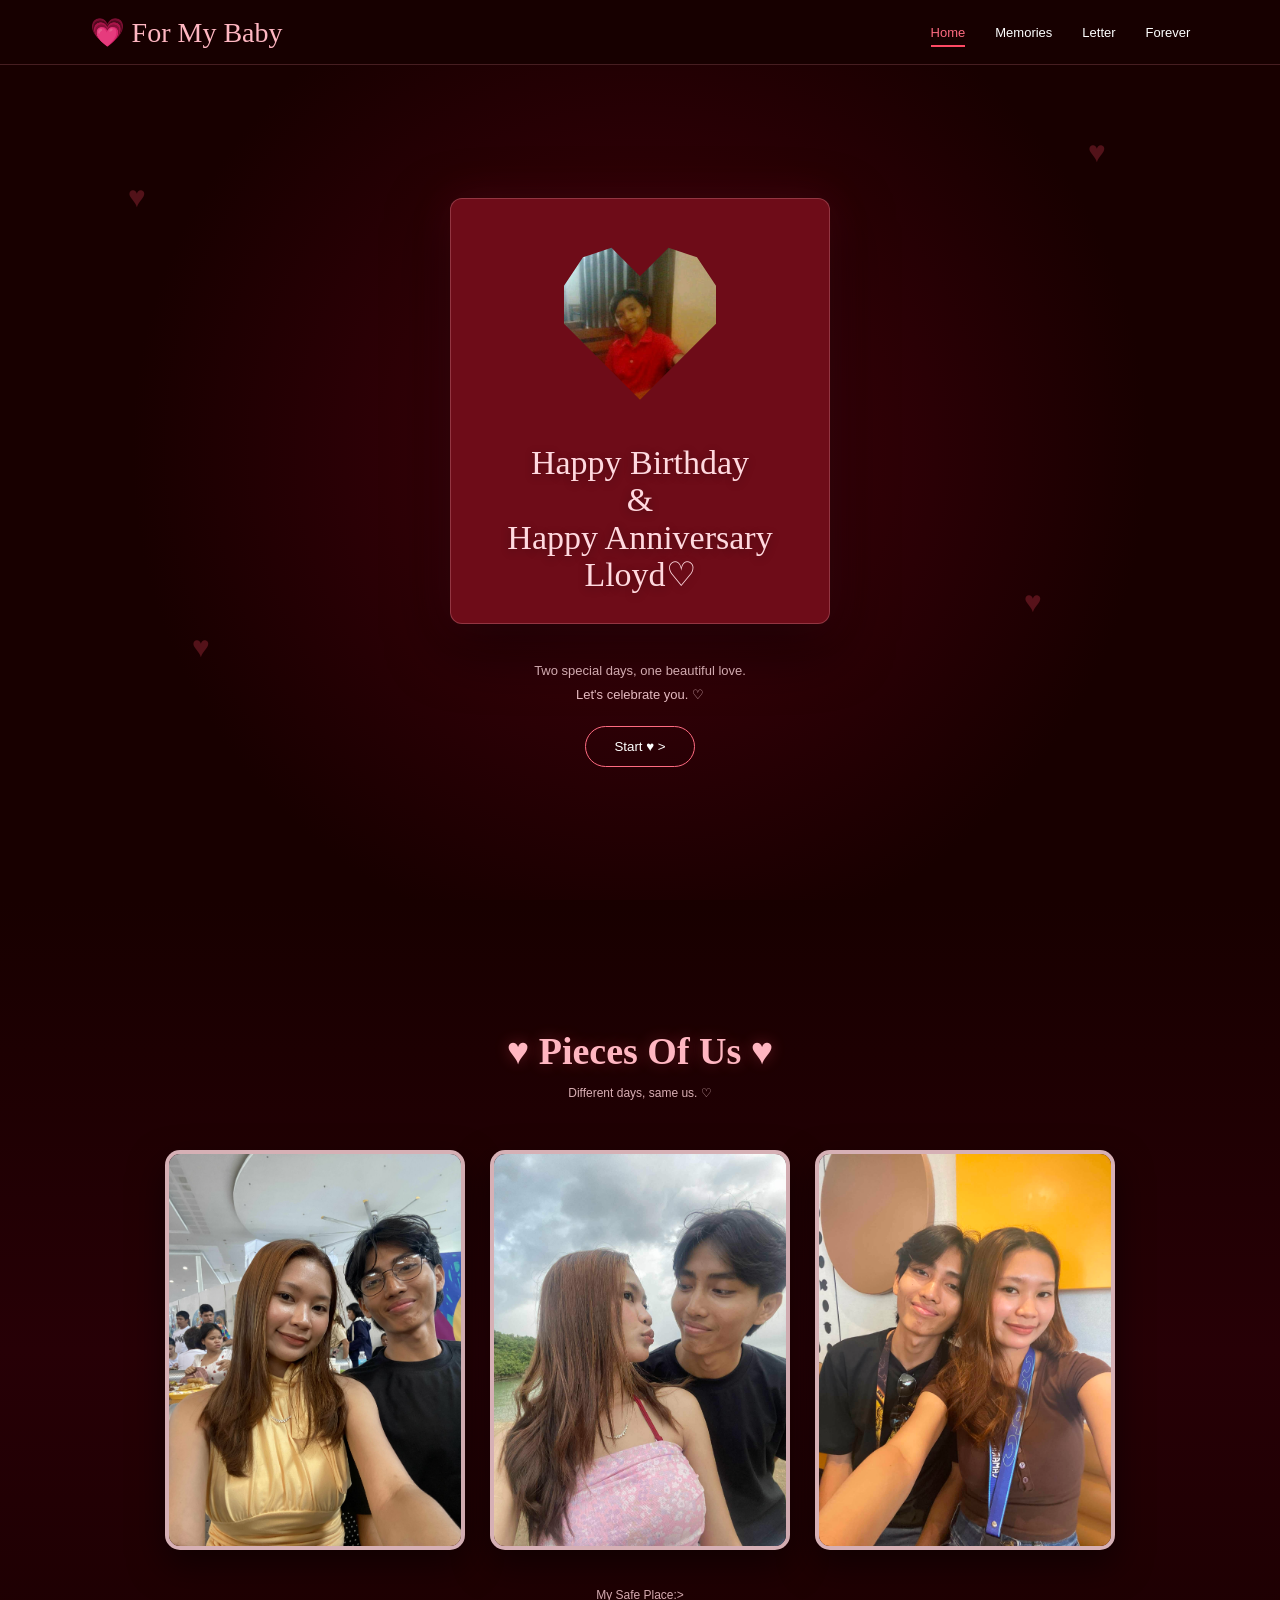
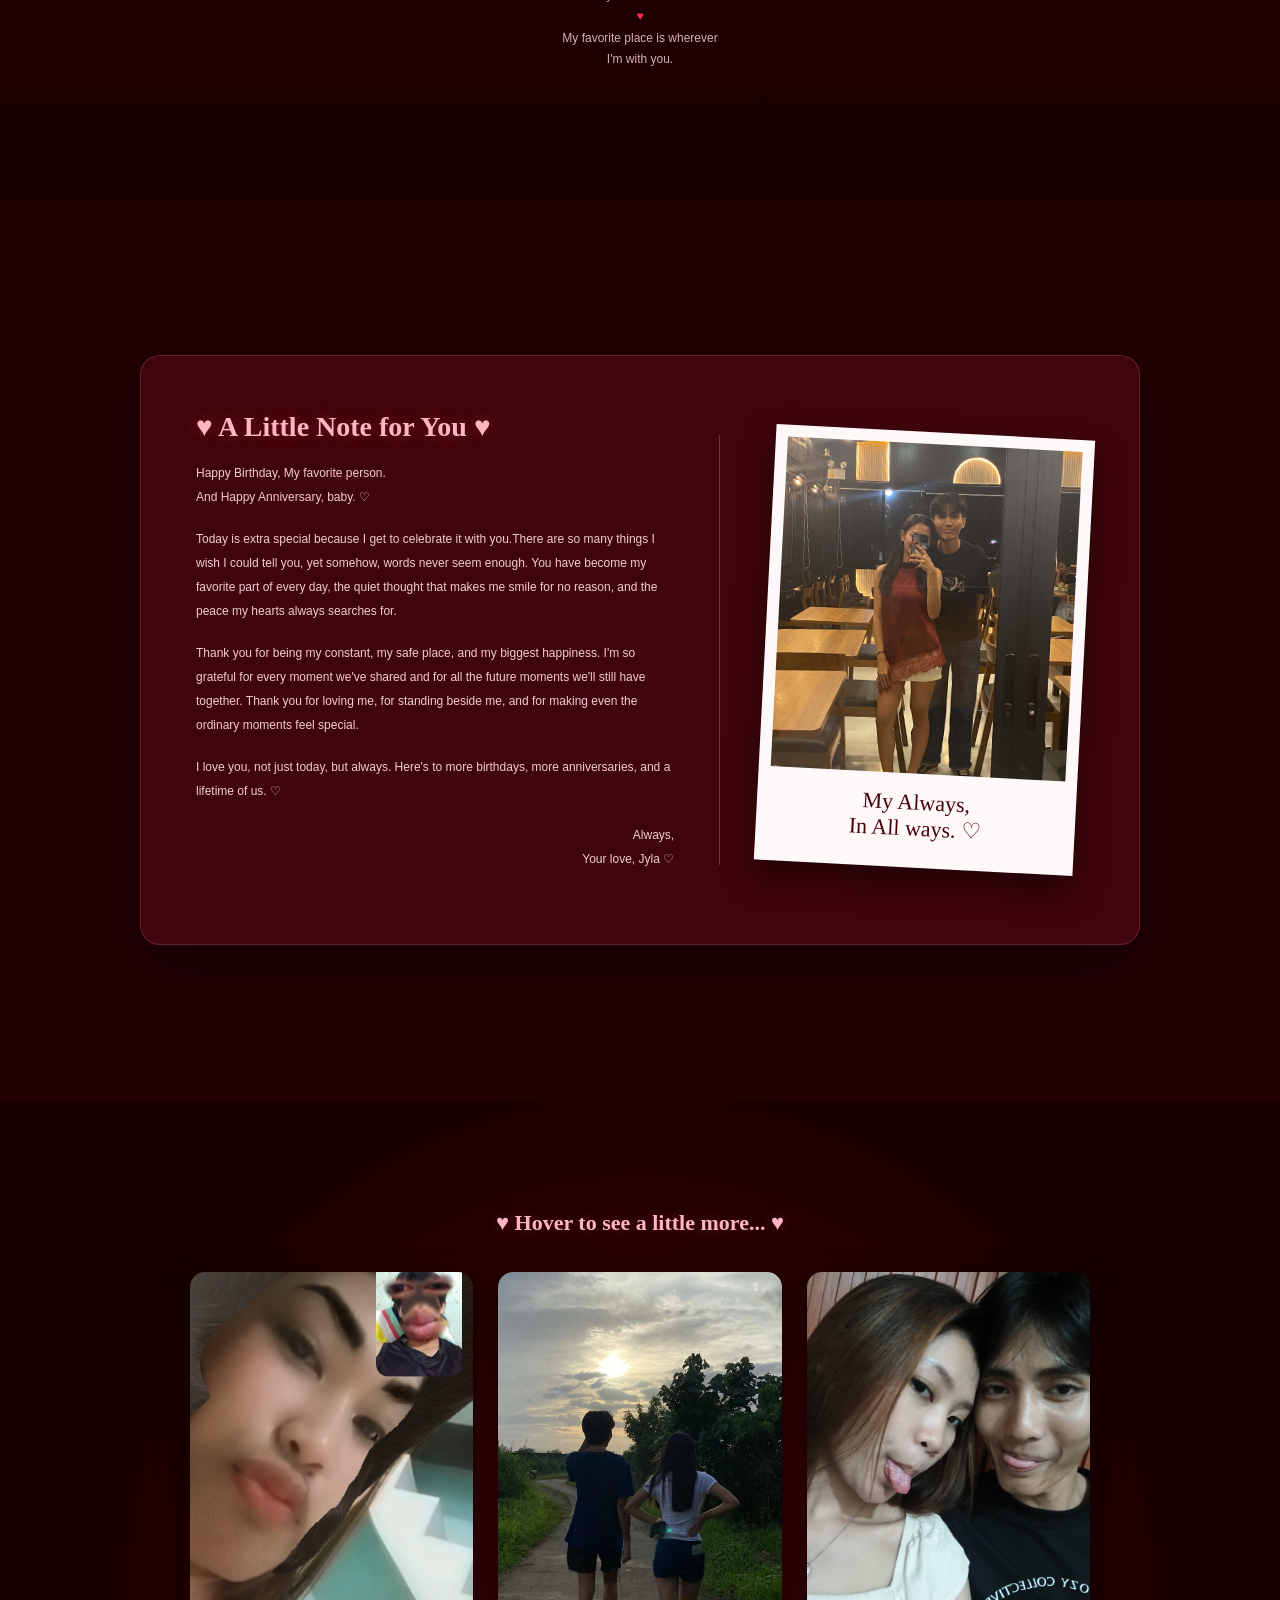
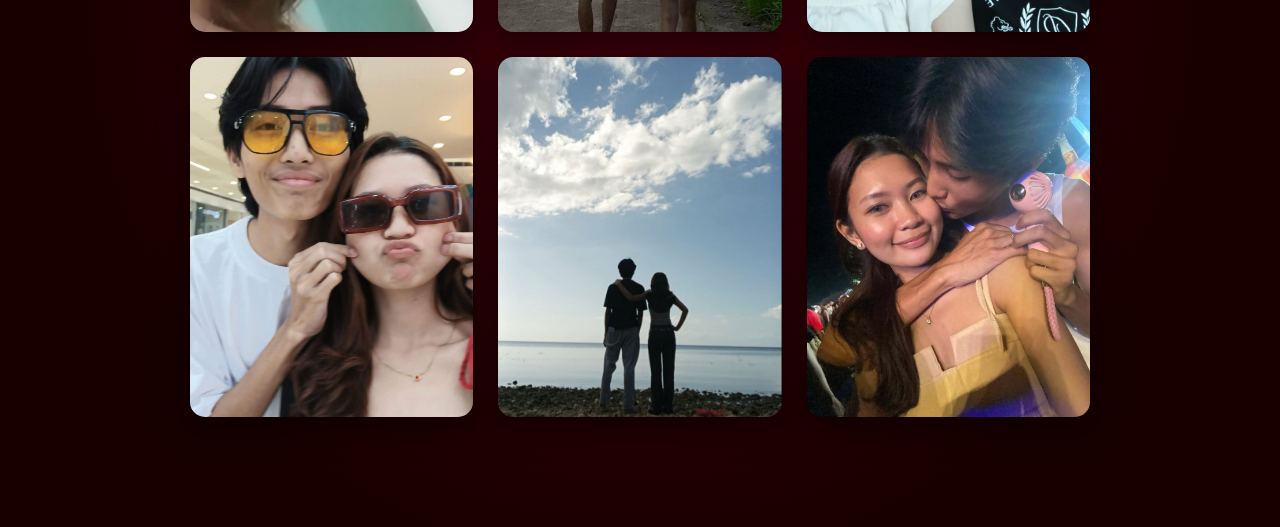
<file: lloyd's birthday/index.html>
<!DOCTYPE html>
<html lang="en">

<head>
    <meta charset="UTF-8">
    <meta name="viewport" content="width=device-width, initial-scale=1.0">

    <title>For You</title>

    
    <link rel="stylesheet" href="mystyle.css">


    <link href="https://fonts.googleapis.com/css2?family=Great+Vibes&family=JetBrains+Mono:wght@300;400&display=swap" rel="stylesheet">
</head>

<body>

  
    <nav>
        <div class="logo">💗 For My Baby</div>

        <div class="menu">
            <a class="active" onclick="scrollToSec('home')">Home</a>
            <a onclick="scrollToSec('memories')">Memories</a>
            <a onclick="scrollToSec('letter')">Letter</a>
            <a onclick="scrollToSec('forever')">Forever</a>
        </div>
    </nav>


    
    <section id="home">

        <div class="hearts-bg">
            <span style="left:10%; top:20%">♥</span>
            <span style="left:85%; top:15%">♥</span>
            <span style="left:15%; top:70%">♥</span>
            <span style="left:80%; top:65%">♥</span>
        </div>

        <div class="envelope-wrap">

            <div class="envelope">

                <div class="envelope-top">

                    <div class="heart-photo">
                        <img
                            src="l6.jpg"
                            alt="Our photo">
                    </div>

                    <div class="ribbon"></div>

                </div>

                <div class="envelope-text">
                    Happy Birthday
                    <br>
                    &
                    <br>
                    Happy Anniversary
                    <br>

                    Lloyd♡
                </div>

            </div>

            <div class="home-caption">

                <p>
                    Two special days, one beautiful love.
                    <br>
                    Let's celebrate you. ♡
                </p>

                <button
                    class="start-btn"
                    onclick="scrollToSec('memories')">
                    Start ♥ &gt;
                </button>

            </div>

        </div>

    </section>


   <!-- =========================
     MEMORIES - 3 PICTURES
========================= -->

<section id="memories">

    <div class="center-col">

        <h2 class="script-title">
            ♥ Pieces Of Us ♥
        </h2>

        <p class="small-sub">
            Different days, same us. ♡
        </p>


        <div class="memories-grid">

            <!-- MEMORY 1 -->
            <div class="memory-card">

                <img
                    src="l2.jpg"
                    alt="My Babyy">

                <div class="memory-caption">
                    My Babyy ♡
                </div>

            </div>


            <!-- MEMORY 2 -->
            <div class="memory-card">

                <img
                    src="l5.jpg"
                    alt="My LOML">

                <div class="memory-caption">
                    My LOML ♡
                </div>

            </div>


            <!-- MEMORY 3 -->
            <div class="memory-card">

                <img
                    src="l1.jpg"
                    alt="My Everything">

                <div class="memory-caption">
                    My Everything ♡
                </div>

            </div>

        </div>


        <p class="small-sub memory-bottom-text">

            My Safe Place:>
            <br>

            <span>♥</span>

            <br>

            My favorite place is wherever
            <br>
            I'm with you.

        </p>

    </div>

</section>

<!-- =========================
         LETTER
    ========================== -->

    <section id="letter">

        <div class="letter-box">


            <!-- LETTER TEXT -->

            <div>

                <h2
                    class="script-title"
                    style="font-size:28px">

                    ♥ A Little Note for You ♥

                </h2>


                <br>


                <p>
                    Happy Birthday, My favorite person.
                    <br>
                    And Happy Anniversary, baby. ♡
                </p>


                <p>
                    Today is extra special because I get
                    to celebrate it with you.There are so many things 
                    I wish I could tell you, yet somehow, words never seem
                    enough. You have become my favorite part of every day,
                    the quiet thought that makes me smile for no reason,
                    and the peace my hearts always searches for.

                </p>


                <p>
                    Thank you for being my constant,
                    my safe place, and my biggest happiness.
                    I'm so grateful for every moment we've
                    shared and for all the future moments
                    we'll still have together. Thank you for loving me,
                    for standing beside me, and for making even the ordinary
                    moments feel special.
            
                </p>


                <p>
                    I love you, not just today, but always.
                    Here's to more birthdays, more
                    anniversaries, and a lifetime of us. ♡
                </p>


                <p
                    style="text-align:right; margin-top:20px">

                    Always,
                    <br>
                    Your love, Jyla ♡

                </p>

            </div>


            <!-- DIVIDER -->

            <div class="divider"></div>


            <!-- POLAROID -->

            <div>

                <div class="polaroid">

                    <img
                        src="l3.jpg"
                        alt="Our Memory">

                    <p class="polaroid-text">

                        My Always,
        
                        <br>
                        In All ways. ♡

                    </p>

                </div>

            </div>

        </div>

    </section>


    <!-- =========================
         FOREVER - 6 PICTURES
    ========================== -->
    <section id="forever">

        <div class="center-col">

            <h2
                class="script-title"
                style="font-size:22px">

                ♥ Hover to see a little more... ♥

            </h2>

            <br>
            <br>


            <div class="forever-grid">


                <!-- PHOTO 1 -->
                <div class="hover-card">

                    <img
                        src="l11.jpg"
                        alt="Our silly moments">

                    <div class="overlay">

                        <div class="icon">
                            ♡
                        </div>

                        <p>
                            Our silly moments
                        </p>

                    </div>

                    <div class="hidden-msg">
                        You make me laugh ♡
                    </div>

                </div>


                <!-- PHOTO 2 -->
                <div class="hover-card">

                    <img
                        src="l8.jpg"
                        alt="You and me">

                    <div class="overlay">

                        <div class="icon">
                            ♡
                        </div>

                        <p>
                            You & Me
                        </p>

                    </div>

                    <div class="hidden-msg">
                        My favorite ♡
                    </div>

                </div>


                <!-- PHOTO 3 -->
                <div class="hover-card">

                    <img
                        src="l9.jpg"
                        alt="Always you">

                    <div class="overlay">

                        <div class="icon">
                            ♡
                        </div>

                        <p>
                            Always you
                        </p>

                    </div>

                    <div class="hidden-msg">
                        I love you more
                    </div>

                </div>


                <!-- PHOTO 4 -->
                <div class="hover-card">

                    <img
                        src="l10.jpg"
                        alt="My home">

                    <div class="overlay">

                        <div class="icon">
                            ♡
                        </div>

                        <p>
                            My home
                        </p>

                    </div>

                    <div class="hidden-msg">
                        You are my safe place
                    </div>

                </div>


                <!-- PHOTO 5 -->
                <div class="hover-card">

                    <img
                        src="l12.jpg"
                        alt="Sunset with you">

                    <div class="overlay">

                        <div class="icon">
                            ♡
                        </div>

                        <p>
                            Sunset with you
                        </p>

                    </div>

                    <div class="hidden-msg">
                        Our sky ♡
                    </div>

                </div>


                <!-- PHOTO 6 -->
                <div class="hover-card">

                    <img
                        src="l7.jpg"
                        alt="Forever us">

                    <div class="overlay">

                        <div class="icon">
                            ♡
                        </div>

                        <p>
                            Forever us
                        </p>

                    </div>

                    <div class="hidden-msg">
                        It's always been you
                    </div>

                </div>


            </div>

        </div>

    </section>


    <!-- =========================
         JAVASCRIPT
    ========================== -->
    <script>

        /* Smooth scrolling */
        function scrollToSec(id) {

            document
                .getElementById(id)
                .scrollIntoView({
                    behavior: "smooth"
                });

        }


        /* =========================
           MEMORY CAROUSEL
        ========================== */

        const memories = [

            "https://picsum.photos/seed/love2/500/500",

            "https://picsum.photos/seed/love3/500/500",

            "https://picsum.photos/seed/love4/500/500",

            "https://picsum.photos/seed/love5/500/500",

            "https://picsum.photos/seed/love6/500/500",

            "https://picsum.photos/seed/love7/500/500"

        ];

        let currentSlide = 1;


        function updateSlider() {

            const mainImg =
                document.getElementById("mainImg");

            const prevImg =
                document.getElementById("prevImg");

            const nextImg =
                document.getElementById("nextImg");


            mainImg.src =
                memories[currentSlide];

            prevImg.src =
                memories[
                    (currentSlide - 1 + memories.length)
                    % memories.length
                ];

            nextImg.src =
                memories[
                    (currentSlide + 1)
                    % memories.length
                ];

        }


        function changeSlide(direction) {

            currentSlide += direction;


            if (currentSlide < 0) {

                currentSlide =
                    memories.length - 1;

            }


            if (currentSlide >= memories.length) {

                currentSlide = 0;

            }


            updateSlider();

        }


    </script>

</body>

</html>
</file>
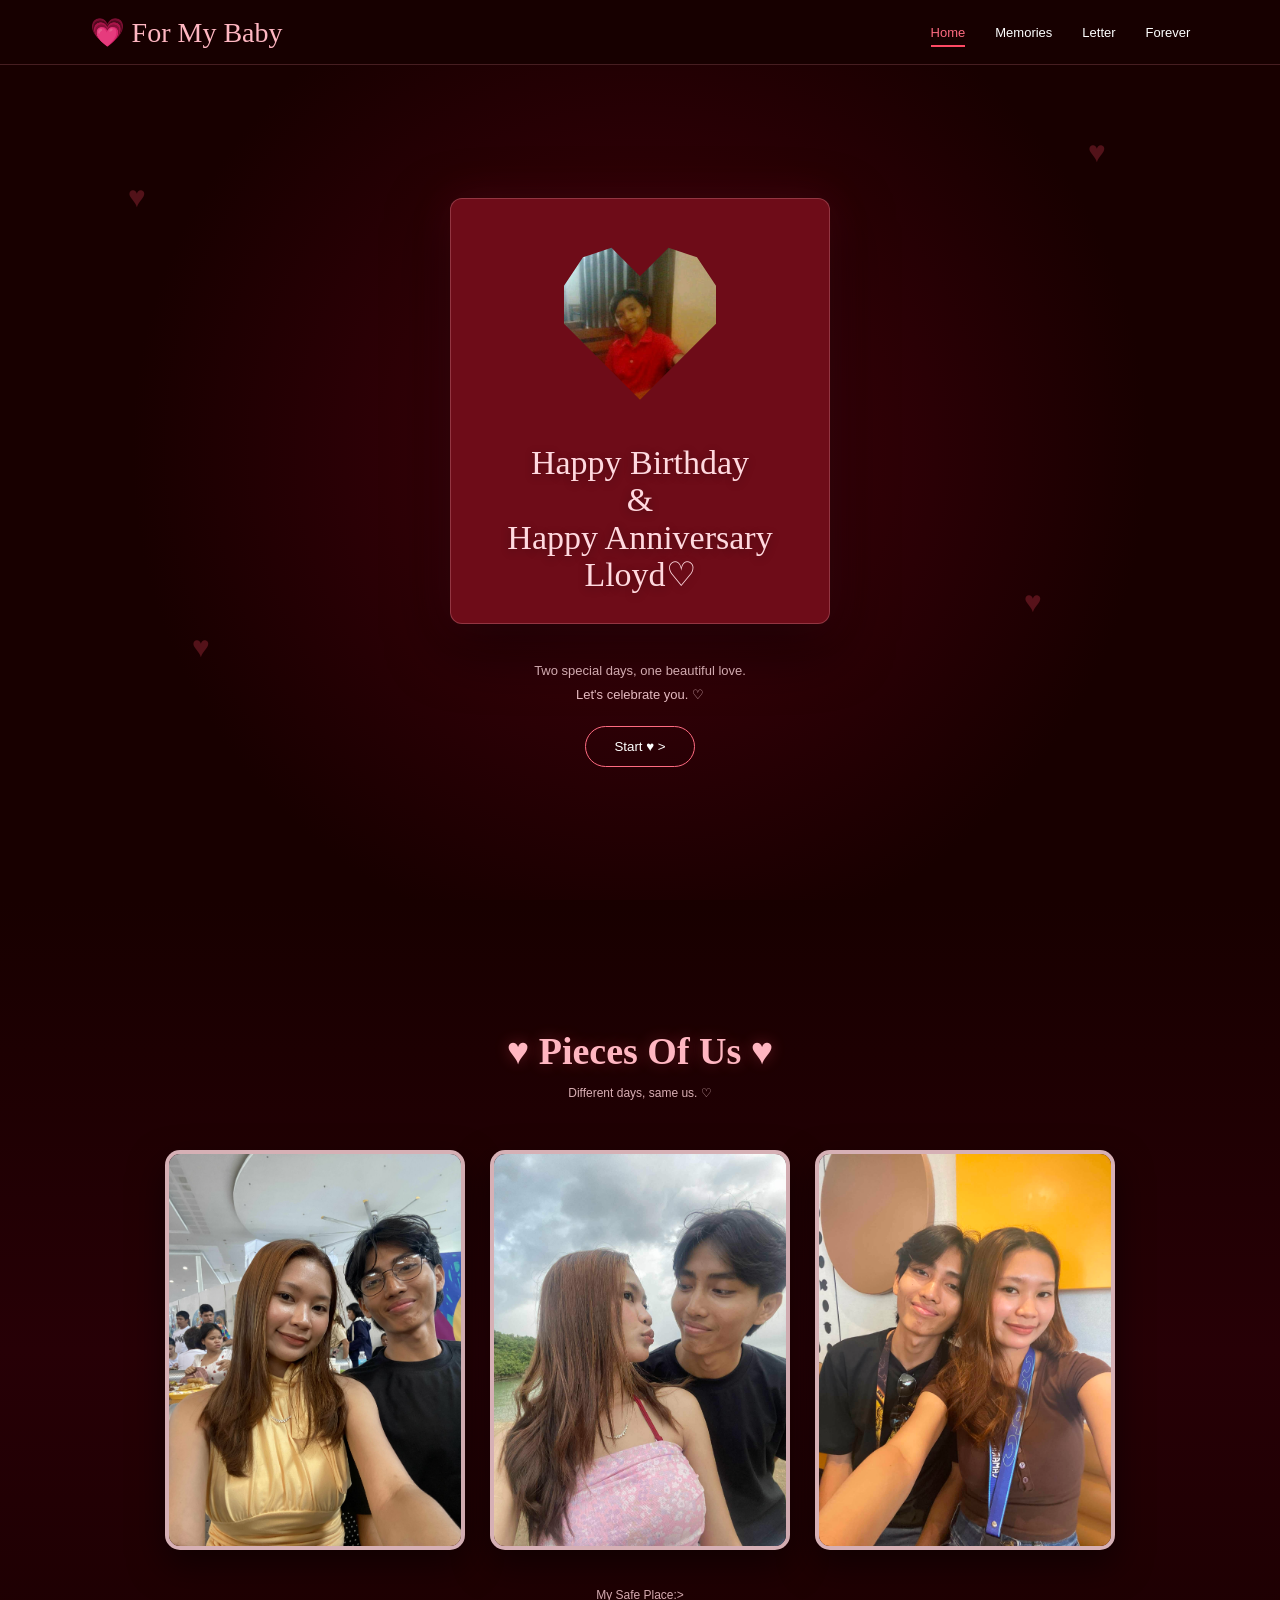
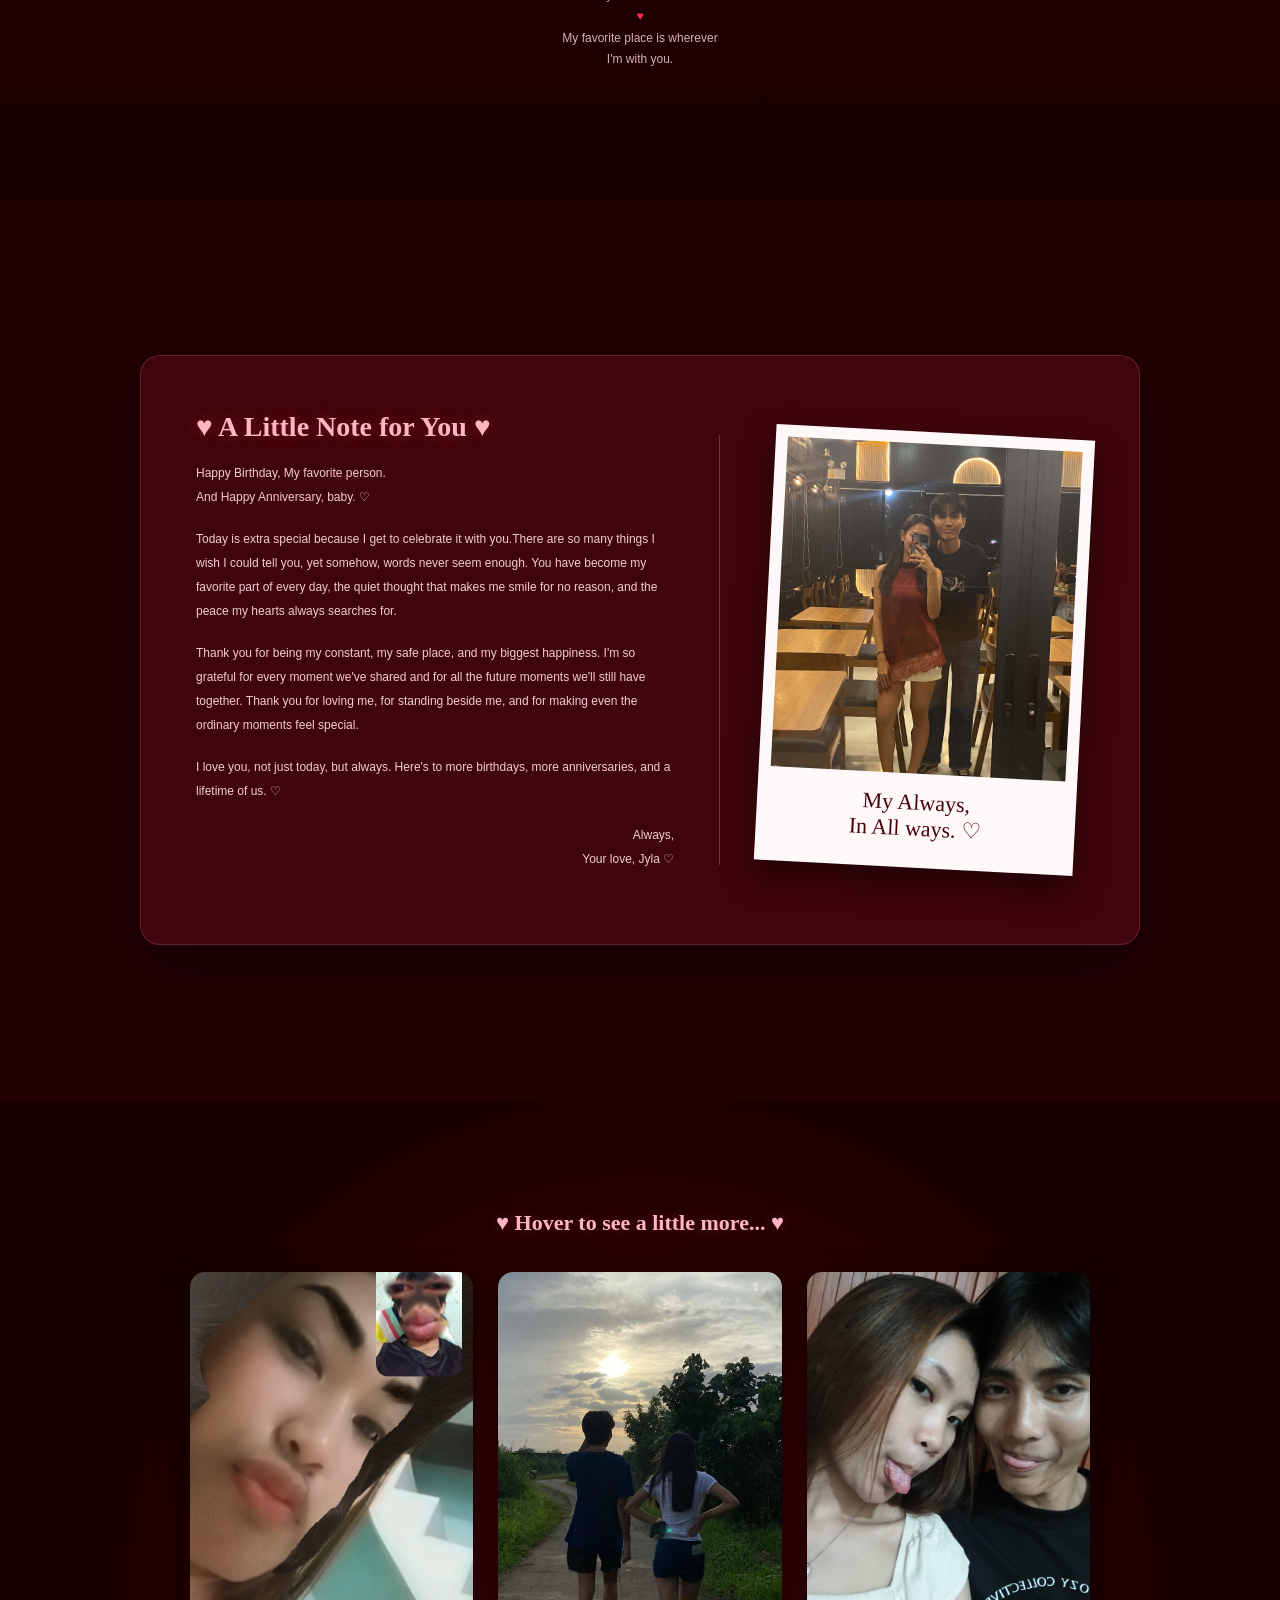
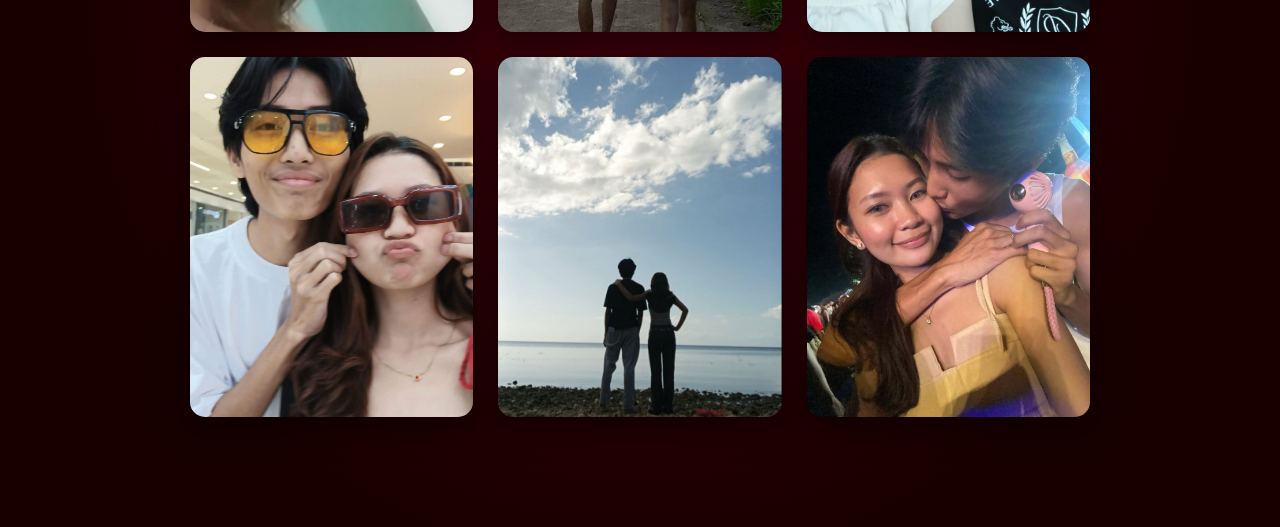
<file: lloyd's birthday/lloyd.html>
<!DOCTYPE html>
<html lang="en">

<head>
    <meta charset="UTF-8">
    <meta name="viewport" content="width=device-width, initial-scale=1.0">

    <title>For You</title>

    
    <link rel="stylesheet" href="mystyle.css">


    <link href="https://fonts.googleapis.com/css2?family=Great+Vibes&family=JetBrains+Mono:wght@300;400&display=swap" rel="stylesheet">
</head>

<body>

  
    <nav>
        <div class="logo">💗 For My Baby</div>

        <div class="menu">
            <a class="active" onclick="scrollToSec('home')">Home</a>
            <a onclick="scrollToSec('memories')">Memories</a>
            <a onclick="scrollToSec('letter')">Letter</a>
            <a onclick="scrollToSec('forever')">Forever</a>
        </div>
    </nav>


    
    <section id="home">

        <div class="hearts-bg">
            <span style="left:10%; top:20%">♥</span>
            <span style="left:85%; top:15%">♥</span>
            <span style="left:15%; top:70%">♥</span>
            <span style="left:80%; top:65%">♥</span>
        </div>

        <div class="envelope-wrap">

            <div class="envelope">

                <div class="envelope-top">

                    <div class="heart-photo">
                        <img
                            src="l6.jpg"
                            alt="Our photo">
                    </div>

                    <div class="ribbon"></div>

                </div>

                <div class="envelope-text">
                    Happy Birthday
                    <br>
                    &
                    <br>
                    Happy Anniversary
                    <br>

                    Lloyd♡
                </div>

            </div>

            <div class="home-caption">

                <p>
                    Two special days, one beautiful love.
                    <br>
                    Let's celebrate you. ♡
                </p>

                <button
                    class="start-btn"
                    onclick="scrollToSec('memories')">
                    Start ♥ &gt;
                </button>

            </div>

        </div>

    </section>


   <!-- =========================
     MEMORIES - 3 PICTURES
========================= -->

<section id="memories">

    <div class="center-col">

        <h2 class="script-title">
            ♥ Pieces Of Us ♥
        </h2>

        <p class="small-sub">
            Different days, same us. ♡
        </p>


        <div class="memories-grid">

            <!-- MEMORY 1 -->
            <div class="memory-card">

                <img
                    src="l2.jpg"
                    alt="My Babyy">

                <div class="memory-caption">
                    My Babyy ♡
                </div>

            </div>


            <!-- MEMORY 2 -->
            <div class="memory-card">

                <img
                    src="l5.jpg"
                    alt="My LOML">

                <div class="memory-caption">
                    My LOML ♡
                </div>

            </div>


            <!-- MEMORY 3 -->
            <div class="memory-card">

                <img
                    src="l1.jpg"
                    alt="My Everything">

                <div class="memory-caption">
                    My Everything ♡
                </div>

            </div>

        </div>


        <p class="small-sub memory-bottom-text">

            My Safe Place:>
            <br>

            <span>♥</span>

            <br>

            My favorite place is wherever
            <br>
            I'm with you.

        </p>

    </div>

</section>

<!-- =========================
         LETTER
    ========================== -->

    <section id="letter">

        <div class="letter-box">


            <!-- LETTER TEXT -->

            <div>

                <h2
                    class="script-title"
                    style="font-size:28px">

                    ♥ A Little Note for You ♥

                </h2>


                <br>


                <p>
                    Happy Birthday, My favorite person.
                    <br>
                    And Happy Anniversary, baby. ♡
                </p>


                <p>
                    Today is extra special because I get
                    to celebrate it with you.There are so many things 
                    I wish I could tell you, yet somehow, words never seem
                    enough. You have become my favorite part of every day,
                    the quiet thought that makes me smile for no reason,
                    and the peace my hearts always searches for.

                </p>


                <p>
                    Thank you for being my constant,
                    my safe place, and my biggest happiness.
                    I'm so grateful for every moment we've
                    shared and for all the future moments
                    we'll still have together. Thank you for loving me,
                    for standing beside me, and for making even the ordinary
                    moments feel special.
            
                </p>


                <p>
                    I love you, not just today, but always.
                    Here's to more birthdays, more
                    anniversaries, and a lifetime of us. ♡
                </p>


                <p
                    style="text-align:right; margin-top:20px">

                    Always,
                    <br>
                    Your love, Jyla ♡

                </p>

            </div>


            <!-- DIVIDER -->

            <div class="divider"></div>


            <!-- POLAROID -->

            <div>

                <div class="polaroid">

                    <img
                        src="l3.jpg"
                        alt="Our Memory">

                    <p class="polaroid-text">

                        My Always,
        
                        <br>
                        In All ways. ♡

                    </p>

                </div>

            </div>

        </div>

    </section>


    <!-- =========================
         FOREVER - 6 PICTURES
    ========================== -->
    <section id="forever">

        <div class="center-col">

            <h2
                class="script-title"
                style="font-size:22px">

                ♥ Hover to see a little more... ♥

            </h2>

            <br>
            <br>


            <div class="forever-grid">


                <!-- PHOTO 1 -->
                <div class="hover-card">

                    <img
                        src="l11.jpg"
                        alt="Our silly moments">

                    <div class="overlay">

                        <div class="icon">
                            ♡
                        </div>

                        <p>
                            Our silly moments
                        </p>

                    </div>

                    <div class="hidden-msg">
                        You make me laugh ♡
                    </div>

                </div>


                <!-- PHOTO 2 -->
                <div class="hover-card">

                    <img
                        src="l8.jpg"
                        alt="You and me">

                    <div class="overlay">

                        <div class="icon">
                            ♡
                        </div>

                        <p>
                            You & Me
                        </p>

                    </div>

                    <div class="hidden-msg">
                        My favorite ♡
                    </div>

                </div>


                <!-- PHOTO 3 -->
                <div class="hover-card">

                    <img
                        src="l9.jpg"
                        alt="Always you">

                    <div class="overlay">

                        <div class="icon">
                            ♡
                        </div>

                        <p>
                            Always you
                        </p>

                    </div>

                    <div class="hidden-msg">
                        I love you more
                    </div>

                </div>


                <!-- PHOTO 4 -->
                <div class="hover-card">

                    <img
                        src="l10.jpg"
                        alt="My home">

                    <div class="overlay">

                        <div class="icon">
                            ♡
                        </div>

                        <p>
                            My home
                        </p>

                    </div>

                    <div class="hidden-msg">
                        You are my safe place
                    </div>

                </div>


                <!-- PHOTO 5 -->
                <div class="hover-card">

                    <img
                        src="l12.jpg"
                        alt="Sunset with you">

                    <div class="overlay">

                        <div class="icon">
                            ♡
                        </div>

                        <p>
                            Sunset with you
                        </p>

                    </div>

                    <div class="hidden-msg">
                        Our sky ♡
                    </div>

                </div>


                <!-- PHOTO 6 -->
                <div class="hover-card">

                    <img
                        src="l7.jpg"
                        alt="Forever us">

                    <div class="overlay">

                        <div class="icon">
                            ♡
                        </div>

                        <p>
                            Forever us
                        </p>

                    </div>

                    <div class="hidden-msg">
                        It's always been you
                    </div>

                </div>


            </div>

        </div>

    </section>


    <!-- =========================
         JAVASCRIPT
    ========================== -->
    <script>

        /* Smooth scrolling */
        function scrollToSec(id) {

            document
                .getElementById(id)
                .scrollIntoView({
                    behavior: "smooth"
                });

        }


        /* =========================
           MEMORY CAROUSEL
        ========================== */

        const memories = [

            "https://picsum.photos/seed/love2/500/500",

            "https://picsum.photos/seed/love3/500/500",

            "https://picsum.photos/seed/love4/500/500",

            "https://picsum.photos/seed/love5/500/500",

            "https://picsum.photos/seed/love6/500/500",

            "https://picsum.photos/seed/love7/500/500"

        ];

        let currentSlide = 1;


        function updateSlider() {

            const mainImg =
                document.getElementById("mainImg");

            const prevImg =
                document.getElementById("prevImg");

            const nextImg =
                document.getElementById("nextImg");


            mainImg.src =
                memories[currentSlide];

            prevImg.src =
                memories[
                    (currentSlide - 1 + memories.length)
                    % memories.length
                ];

            nextImg.src =
                memories[
                    (currentSlide + 1)
                    % memories.length
                ];

        }


        function changeSlide(direction) {

            currentSlide += direction;


            if (currentSlide < 0) {

                currentSlide =
                    memories.length - 1;

            }


            if (currentSlide >= memories.length) {

                currentSlide = 0;

            }


            updateSlider();

        }


    </script>

</body>

</html>
</file>
<file: lloyd's birthday/mystyle.css>
* {
    margin: 0;
    padding: 0;
    box-sizing: border-box;
    scroll-behavior: smooth;
}

body {
    font-family: Georgia, "Times New Roman", serif;
    background: #180000;
    color: white;
    overflow-x: hidden;
}

section {
    width: 100%;
    min-height: 100vh;
}


/* =========================
   NAVIGATION
========================= */

nav {
    position: fixed;
    top: 0;
    left: 0;
    width: 100%;
    height: 65px;

    display: flex;
    align-items: center;
    justify-content: space-between;

    padding: 0 7%;

    background: rgba(24, 0, 0, 0.95);
    border-bottom: 1px solid rgba(255, 150, 165, 0.2);

    z-index: 1000;
}

.logo {
    font-family: cursive;
    font-size: 28px;
    color: #ffb6c1;
}

.menu {
    display: flex;
    gap: 30px;
}

.menu a {
    position: relative;

    color: #ffffff;
    text-decoration: none;

    font-family: Arial, sans-serif;
    font-size: 13px;

    cursor: pointer;
    transition: 0.3s ease;
}

.menu a:hover,
.menu a.active {
    color: #ff6b81;
}

.menu a::after {
    content: "";

    position: absolute;
    left: 0;
    bottom: -7px;

    width: 0;
    height: 2px;

    background: #ff4964;

    transition: 0.3s ease;
}

.menu a:hover::after,
.menu a.active::after {
    width: 100%;
}


/* =========================
   HOME
========================= */

#home {
    position: relative;

    display: flex;
    justify-content: center;
    align-items: center;

    text-align: center;

    padding-top: 65px;

    background:
        radial-gradient(
            circle at center,
            #43000c 0%,
            #180000 65%
        );

    overflow: hidden;
}

.envelope-wrap {
    position: relative;
    z-index: 5;

    display: flex;
    flex-direction: column;
    align-items: center;
}


/* =========================
   ENVELOPE
========================= */

.envelope {
    width: 380px;
    min-height: 360px;

    position: relative;

    background: #6e0c18;

    border-radius: 12px;

    padding: 30px;

    border: 1px solid rgba(255, 180, 190, 0.25);

    box-shadow:
        0 20px 60px rgba(0, 0, 0, 0.6),
        0 0 40px rgba(255, 46, 74, 0.15);
}

.envelope-top {
    position: relative;

    display: flex;
    justify-content: center;
}


/* =========================
   HEART PHOTO
========================= */

.heart-photo {
    width: 190px;
    height: 190px;

    overflow: hidden;

    position: relative;

    clip-path: polygon(
        50% 90%,
        10% 50%,
        10% 30%,
        20% 15%,
        35% 10%,
        50% 25%,
        65% 10%,
        80% 15%,
        90% 30%,
        90% 50%
    );

    filter:
        drop-shadow(
            0 8px 12px rgba(0, 0, 0, 0.5)
        );
}

.heart-photo img {
    width: 100%;
    height: 100%;

    object-fit: cover;

    transition: 0.5s ease;
}

.heart-photo:hover img {
    transform: scale(1.1);
}


/* =========================
   RIBBON
========================= */

.ribbon {
    position: absolute;

    width: 30px;
    height: 230px;

    left: 50%;
    top: -20px;

    transform: translateX(-50%);

    background: rgba(255, 180, 190, 0.18);

    z-index: -1;
}


/* =========================
   ENVELOPE TEXT
========================= */

.envelope-text {
    margin-top: 25px;

    font-family: cursive;
    font-size: 34px;

    line-height: 1.1;

    color: #ffd9df;

    text-shadow:
        0 2px 10px rgba(0, 0, 0, 0.3);
}


/* =========================
   HOME CAPTION
========================= */

.home-caption {
    margin-top: 35px;
}

.home-caption p {
    color: #eabec4;

    font-family: Arial, sans-serif;
    font-size: 13px;

    line-height: 1.8;
}


/* =========================
   START BUTTON
========================= */

.start-btn {
    margin-top: 20px;

    padding: 12px 28px;

    border: 1px solid #ff6b81;
    border-radius: 30px;

    background: transparent;

    color: white;

    font-family: Arial, sans-serif;

    cursor: pointer;

    transition: 0.4s ease;
}

.start-btn:hover {
    background: #ff4964;

    transform: translateY(-3px);

    box-shadow:
        0 8px 25px rgba(255, 46, 74, 0.35);
}


/* =========================
   FLOATING HEARTS
========================= */

.hearts-bg span {
    position: absolute;

    color: rgba(255, 72, 100, 0.25);

    font-size: 30px;

    animation:
        floatHeart 5s ease-in-out infinite;
}

.hearts-bg span:nth-child(2) {
    animation-delay: 1s;
}

.hearts-bg span:nth-child(3) {
    animation-delay: 2s;
}

.hearts-bg span:nth-child(4) {
    animation-delay: 3s;
}

@keyframes floatHeart {

    0%,
    100% {
        transform:
            translateY(0)
            rotate(0deg);

        opacity: 0.3;
    }

    50% {
        transform:
            translateY(-30px)
            rotate(10deg);

        opacity: 0.8;
    }
}


/* =========================
   CENTER
========================= */

.center-col {
    width: 100%;
    max-width: 1100px;

    margin: auto;

    text-align: center;
}


/* =========================
   MEMORIES
========================= */

#memories {
    display: flex;

    justify-content: center;
    align-items: center;

    padding: 100px 30px;

    background:
        linear-gradient(
            180deg,
            #180000,
            #270006,
            #180000
        );
}

.script-title {
    font-family: cursive;

    color: #ffb6c1;

    font-size: 38px;

    text-shadow:
        0 0 15px rgba(255, 72, 100, 0.3);
}

.small-sub {
    color: #d9aeb4;

    font-family: Arial, sans-serif;

    font-size: 12px;

    line-height: 1.8;

    margin-top: 10px;
}


/* =========================
   MEMORIES - 3 PICTURES
========================= */

.memories-grid {
    width: 100%;
    max-width: 950px;
    margin: 45px auto 0;

    display: grid;
    grid-template-columns: repeat(3, 1fr);
    gap: 25px;
}

.memory-card {
    position: relative;
    height: 400px;
    overflow: hidden;

    border-radius: 15px;
    background: #300006;
    border: 4px solid rgba(255, 220, 225, 0.8);

    box-shadow: 0 15px 35px rgba(0, 0, 0, 0.5);

    cursor: pointer;
    transition: 0.4s ease;
}

.memory-card img {
    width: 100%;
    height: 100%;
    object-fit: cover;
    display: block;

    transition: 0.6s ease;
}

.memory-card:hover img {
    transform: scale(1.08);
}

.memory-card:hover {
    transform: translateY(-8px);
    box-shadow: 0 20px 45px rgba(255, 46, 74, 0.25);
}

.memory-caption {
    position: absolute;
    bottom: 0;
    left: 0;

    width: 100%;
    padding: 20px;

    color: white;
    font-family: cursive;
    font-size: 20px;
    text-align: center;

    background: rgba(24, 0, 0, 0.75);

    opacity: 0;
    transition: 0.4s ease;
}

.memory-card:hover .memory-caption {
    opacity: 1;
}

.memory-bottom-text {
    margin-top: 35px;
}

.memory-bottom-text span {
    color: #ff2e4a;
}


/* =========================
   LETTER
========================= */

#letter {
    display: flex;

    justify-content: center;
    align-items: center;

    padding: 100px 30px;

    background: #210004;
}

.letter-box {
    width: 100%;
    max-width: 1000px;

    display: grid;

    grid-template-columns:
        1.2fr
        1px
        0.8fr;

    gap: 45px;

    align-items: center;

    padding: 55px;

    border-radius: 20px;

    background: rgba(82, 7, 18, 0.65);

    border: 1px solid
        rgba(255, 150, 165, 0.2);

    box-shadow:
        0 20px 60px rgba(0, 0, 0, 0.4);
}

.letter-box p {
    color: #f1cdd2;

    font-family: Arial, sans-serif;

    font-size: 12px;

    line-height: 2;

    margin-bottom: 18px;
}


/* DIVIDER */

.divider {
    width: 1px;
    height: 90%;

    background:
        rgba(255, 180, 190, 0.25);
}


/* =========================
   POLAROID
========================= */

.polaroid {
    background: #fff8f8;

    padding:
        12px
        12px
        25px;

    transform: rotate(3deg);

    box-shadow:
        0 15px 30px rgba(0, 0, 0, 0.5);

    transition: 0.4s ease;
}

.polaroid:hover {
    transform:
        rotate(0deg)
        scale(1.04);
}

.polaroid img {
    width: 100%;
    height: 330px;

    object-fit: cover;
}

.polaroid-text {
    color: #450008 !important;

    font-family: cursive !important;

    font-size: 22px !important;

    line-height: 1.2 !important;

    text-align: center;

    margin:
        12px 0 0 !important;
}


/* =========================
   FOREVER
========================= */

#forever {
    min-height: 100vh;

    padding: 110px 30px;

    display: flex;

    justify-content: center;
    align-items: center;

    background:
        radial-gradient(
            circle at center,
            #40000c,
            #180000 70%
        );
}


/* =========================
   6 PHOTO GRID
========================= */

.forever-grid {
    width: 100%;
    max-width: 900px;

    margin: 0 auto;

    display: grid;

    grid-template-columns:
        repeat(3, 1fr);

    gap: 25px;
}


/* =========================
   PHOTO CARD
========================= */

.hover-card {
    position: relative;

    height: 360px;

    overflow: hidden;

    border-radius: 15px;

    background: #300006;

    cursor: pointer;

    box-shadow:
        0 10px 30px rgba(0, 0, 0, 0.5);

    transition:
        transform 0.4s ease,
        box-shadow 0.4s ease;
}

.hover-card img {
    width: 100%;
    height: 100%;

    object-fit: cover;

    display: block;

    transition:
        transform 0.6s ease;
}


/* IMAGE ZOOM */

.hover-card:hover img {
    transform: scale(1.12);
}


/* =========================
   HOVER OVERLAY
========================= */

.hover-card .overlay {
    position: absolute;

    inset: 0;

    display: flex;

    flex-direction: column;

    justify-content: center;
    align-items: center;

    background:
        rgba(24, 0, 0, 0.65);

    opacity: 0;

    transition:
        opacity 0.4s ease;
}

.hover-card:hover .overlay {
    opacity: 1;
}


/* HEART ICON */

.icon {
    font-size: 45px;

    color: #ff91a4;

    margin-bottom: 10px;

    transform:
        translateY(20px);

    transition:
        0.4s ease;
}

.hover-card:hover .icon {
    transform:
        translateY(0);
}


/* OVERLAY TEXT */

.overlay p {
    color: white;

    font-family: Arial, sans-serif;

    font-size: 13px;

    letter-spacing: 1px;

    transform:
        translateY(20px);

    transition:
        0.4s ease;
}

.hover-card:hover .overlay p {
    transform:
        translateY(0);
}


/* =========================
   HIDDEN MESSAGE
========================= */

.hidden-msg {
    position: absolute;

    left: 0;
    bottom: 0;

    width: 100%;

    padding: 14px;

    text-align: center;

    background:
        rgba(255, 46, 74, 0.9);

    color: white;

    font-family: Arial, sans-serif;

    font-size: 11px;

    transform:
        translateY(100%);

    transition:
        0.4s ease;
}

.hover-card:hover .hidden-msg {
    transform:
        translateY(0);
}


/* CARD LIFT */

.hover-card:hover {
    transform:
        translateY(-8px);

    box-shadow:
        0 20px 40px
        rgba(255, 46, 74, 0.25);
}


/* =========================
   TABLET
========================= */

@media (max-width: 800px) {

    nav {
        padding: 0 20px;
    }

    .logo {
        font-size: 23px;
    }

    .menu {
        gap: 12px;
    }

    .menu a {
        font-size: 10px;
    }


    /* HOME */

    .envelope {
        width: 320px;
        min-height: 330px;
    }

    .heart-photo {
        width: 160px;
        height: 160px;
    }

    .envelope-text {
        font-size: 29px;
    }


    /* MEMORIES */

    .carousel {
        height: 430px;
    }

    .main-pic {
        width: 280px;
        height: 370px;
    }

    .side-pic {
        width: 150px;
        height: 260px;
    }

    .side-pic.left {
        left: 0;
    }

    .side-pic.right {
        right: 0;
    }


    /* LETTER */

    .letter-box {
        grid-template-columns: 1fr;

        padding: 35px 25px;
    }

    .divider {
        display: none;
    }

    .polaroid {
        max-width: 300px;

        margin:
            20px auto 0;
    }


    /* FOREVER */

    .forever-grid {
        grid-template-columns:
            repeat(2, 1fr);

        gap: 15px;
    }

    .hover-card {
        height: 280px;
    }
}


/* =========================
   MOBILE
========================= */

@media (max-width: 500px) {

    nav {
        height: 60px;
        padding: 0 15px;
    }

    .logo {
        font-size: 20px;
    }

    .menu {
        gap: 8px;
    }

    .menu a {
        font-size: 8px;
    }


    /* HOME */

    .envelope {
        width: 285px;

        padding:
            25px 15px;
    }

    .heart-photo {
        width: 145px;
        height: 145px;
    }

    .envelope-text {
        font-size: 25px;
    }

    .home-caption p {
        font-size: 11px;
    }


    /* TITLES */

    .script-title {
        font-size: 30px;
    }


    /* MEMORIES */

    .carousel {
        height: 380px;
    }

    .main-pic {
        width: 240px;
        height: 320px;
    }

    .side-pic {
        display: none;
    }

    .arrow {
        width: 38px;
        height: 38px;

        font-size: 25px;
    }

    .arrow.left {
        left: 5px;
    }

    .arrow.right {
        right: 5px;
    }


    /* LETTER */

    #letter {
        padding:
            80px 15px;
    }

    .letter-box {
        padding:
            30px 20px;
    }

    .letter-box p {
        font-size: 11px;
    }


    /* FOREVER */

    #forever {
        padding:
            90px 15px;
    }

    .forever-grid {
        grid-template-columns:
            repeat(2, 1fr);

        gap: 10px;
    }

    .hover-card {
        height: 230px;

        border-radius: 10px;
    }

    .icon {
        font-size: 30px;
    }

    .overlay p {
        font-size: 9px;
    }

    .hidden-msg {
        font-size: 8px;

        padding:
            10px 5px;
    }
}
</file>
